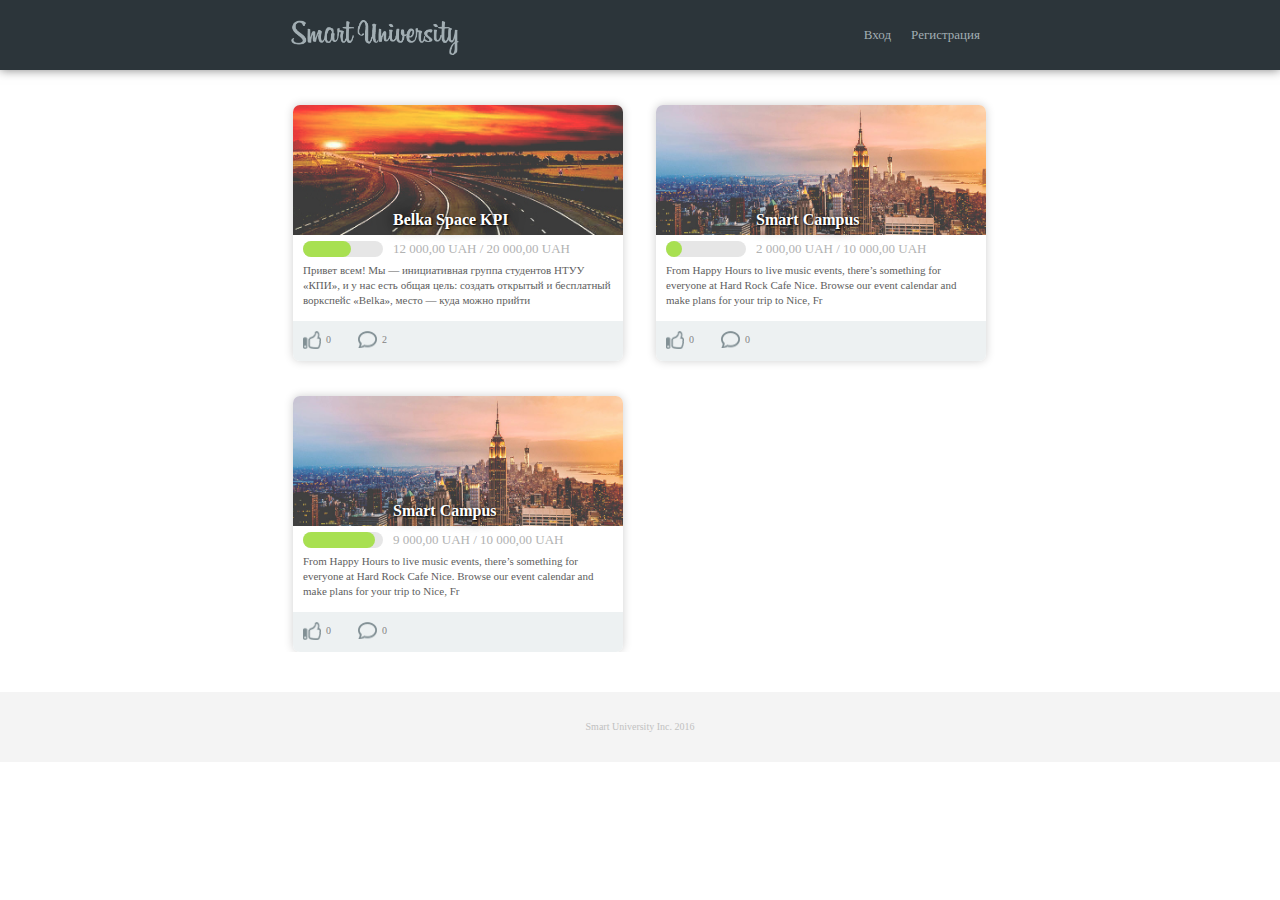
<file: index.html>
﻿<!DOCTYPE html>
<html ng-app = "smartUniversity">
	<head>
	<title>SmartUniversity</title>
	<meta charset="utf-8" />
	<link rel = "stylesheet" type = "text/css" href="css/style.css" />
	<script type = "text/javascript" src = "js/angular.js"></script>
	<script type = "text/javascript" src = "js/jquery.js"></script>
	<script type = "text/javascript" src = "js/app.js"></script>
	<script type = "text/javascript" src = "js/university-events.js"></script>
	<script type = "text/javascript" src = "js/university-header.js"></script>
	<script type = "text/javascript" src = "js/angular-locale_uk-ua.js"></script>
	<script type = "text/javascript" src = "js/angular-cookies.js"></script>
 	</head>
	
	<body ng-controller = "UniversityController as university">
	
		<top-panel></top-panel>
		
		<main-content></main-content>
		
		<div class="footer"> Smart University Inc. 2016</div>
	
	
	</body>
</html>
</file>
<file: css/style.css>
﻿html, body{
	padding: 0;
	margin: 0;
	font-family: Tahoma;
}

.toppanel{
	font-family: Tahoma;
	font-size: 14px;
	line-height: 70px;
	text-align: center;
	color: #848e92;
	width: 100%;
	height: 70px;
	background-color: #2c353a;
	box-shadow: 0 0 10px rgba(0,0,0,0.5);
}

.toppanel-center{
	width: 700px;
	margin: 0 auto;
	height: 100%;
	
}

.logo{
	float: left;
	margin-top: 20px;
	height: 35px;
	width: 170px;
	background-image: url(../images/logo.png);
	background-size:  cover;
	cursor: pointer;
}

.userpanel{
	cursor: pointer;
	float: right;
	height: 100%;
	font-family: Tahoma;
	font-size: 13px;
	color: #a2aeb3;
	text-align: right;
	padding-right: 10px;
	padding-left: 10px;
	box-sizing: border-box;
}

.maincontent{
	margin: 0 auto;
	width: 760px;
	position: relative;
	height: auto;
	overflow: hidden;
	z-index: 2;
}

.closetab{
	cursor: pointer;
	position: relative;
	right: 25px;
	top: 27px;
	float: right;
	width: 30px;
	height: 30px;
	background-size: 30px;
	background-image: url(../images/close.png);
	z-index: 1;
}

.event{
	cursor: pointer;
	display: inline-block;
	margin-left: 33px;
	float: left;
	width: 330px;
	min-height: 200px;
	background-color: white;
	box-shadow: 0 0 10px rgba(0,0,0,0.19);
	border-radius: 7px;
	margin-top: 35px;
}

.event .eventimg{
	float: left;
	height: 130px;
	width: 330px;
	border-top-left-radius: 7px;
	border-top-right-radius: 7px;
	z-index: 1;	
}

.eventprogress progress {
    position: relative;
	float: left;
    height: 16px;
	width: 100px;
   	margin: 0px;
	margin-top: 6px;
	padding-left: 10px;
	padding-right: 10px;
	padding-top: 0px;
	-webkit-appearance: none;
	border: none;
}

.eventprogress progress::-webkit-progress-bar {
	background-color: #e6e6e6;
	border-radius: 45px;
}

.eventprogress progress::-webkit-progress-value {
	border-radius: 45px;
	background-color: #a8e051;
}

.eventprogress progress::-moz-progress-bar {
	background-color: #e6e6e6;
	border-radius: 45px;
}

.eventprogress progress::-moz-progress-value {
	border-radius: 45px;
	background-color: #a8e051;
}

.event .eventitem{
	float: right;
	margin-top: -30px;
	height: 56px;
	width: 230px;
}

.eventitem .eventname{
	height: 28px;
	width: 230px;
	line-height: 30px;
	font-family: Tahoma;
	color: white;
	text-shadow: 1px 1px 2px black, 0 0 1em black;
	font-size: 16px;
	font-weight: 600;
}

.eventitem .money{
	height: 28px;
    width: 220px;
    line-height: 32px;
    font-family: Tahoma;
    font-size: 13px;
    color: #b1b2b2;
    overflow: hidden;
    text-overflow: ellipsis;
    white-space: nowrap;
}

.event-information{
	height: 60px;
	width: 100%;
	padding: 10px;
	box-sizing: border-box;
	min-height: 40px;
	font-family: Tahoma;
	font-size: 11px;
	line-height: 15px;
	padding-top: 2px;
	color: #5e5e5e;
	overflow: hidden;
}

.eventbottominfo{
	width: 100%;
	height: 40px;
	border-bottom-left-radius: 7px;
	border-bottom-right-radius: 7px;
	background-color: #edf1f2;
}

.commentblock{
	width: 55px;
	height: 40px;
	float: left;
}

.like-logo{
	float: left;
	margin-top: 10px;
	margin-left: 10px;
	height: 18px;
	width: 18px;
	background-size: 18px;;
	background-image: url(../images/like.png);
}

.comment-logo{
	float: left;
	margin-top: 10px;
	margin-left: 10px;
	height: 17px;
	width: 19px;
	background-size: 19px;
	background-image: url(../images/comment.png);
}

.commentblock h5{
	font-family: Tahoma;
	float: left;
	margin-left: 5px;
	margin-top: 13px;
	font-size: 10px;
	font-weight: 400;
	color: #838383;
	
}

.footer{	
	margin-top: 40px;
	width: 100%;
	height: 70px;
	background-color: #f4f4f4;
	text-align: center;
	line-height: 70px;
	font-size: 10px;
	color: #c1c1c1;
}

.eventfull{
	width: 693px;
	min-height: 500px;
	display: inline-block;
	margin-left: 33px;
	float: left;
	background-color: white;
	box-shadow: 0 0 10px rgba(0,0,0,0.19);
	border-radius: 7px;
	margin-top: 35px;
	margin-bottom: 20px;
	padding-bottom: 20px;
}

.eventfullimg{	
	position: relative;
	border-top-left-radius: 7px;
	border-top-right-radius: 7px;
	width: 693px;
	height: 250px;
}
.eventfullname{
	position: relative;
	width: 640px;
	height: 60px;
	margin-left: 20px;
	margin-top: -62px;
	line-height: 50px;
	font-family: Seravek, Helvetica, Tahoma;
	color: white;
	text-shadow: 3px 3px 3px black, 0 0 2em black;
	font-size: 45px;
}

.progressfull progress {
    position: relative;
    width: 100%;
    height: 30px;
   	margin-top: 10px;
	margin-bottom: 0px;
	padding-left: 10px;
	padding-right: 10px;
	padding-top: 0px;
	-webkit-appearance: none;
	border: none;
}

.progressfull progress::-webkit-progress-bar {
	background-color: #e6e6e6;
	border-radius: 45px;
}

.progressfull progress::-webkit-progress-value {
	border-radius: 45px;
	background-color: #a8e051;
}

.progressfull progress::-moz-progress-bar {
	background-color: #e6e6e6;
	border-radius: 45px;
}

.progressfull progress::-moz-progress-value {
	border-radius: 45px;
	background-color: #a8e051;
}

.eventfulldescription{
	float: left;
	width: 55%;
	padding-top: 15px;
	min-height: 200px;
	padding-left: 20px;
	box-sizing: border-box;
	padding-bottom: 15px;
	color: #5d5d5d;
	font-size: 12px;
	line-height: 18px;
	overflow: hidden;
	text-align: justify;
}

.eventfullpoints{
	float: right;
    margin-top: 20px;
    width: 43%;
    border-left: 1px solid rgba(0, 0, 0, 0.15);
}

.fullpoints {
    margin-bottom: 10px;
    padding-right: 7px;
    box-sizing: border-box;
    overflow: hidden;
    float: left;
    width: 100%;
}

.fullpoints h4{
    margin: 0;
    padding: 0;
    float: right;
    width: 253px;
    line-height: 19px;
    font-family: Tahoma;
    font-size: 12px;
    font-weight: 100;
    color: #5d5d5d;
}

.donatebutton {
	float: right;
    margin-top: 20px;
	margin-right: 7px;
    width: 42%;
    height: 75px;
    background-color: #a8e051;
    border: none;
    color: white;
    padding: 2px 16px;
	text-align: center;
	line-height:71px;
    font-size: 28px;
    font-weight: bold;
    border-radius: 4px;
    cursor: pointer;
    box-sizing: border-box
}

.closedonate{
	cursor: pointer;
	position: relative;
	right: 162px;
	top: -510px;
	float: right;
	width: 30px;
	height: 30px;
	background-size: 30px;
	background-image: url(../images/close.png);
	z-index: 4;
}

.donateformfull {
	position: absolute;
	left: 0px; right: 0px; top: 105px; 
	margin:0px auto 0px auto;
    font-family: Tahoma;
    font-size: 14px;
    line-height: 70px;
    text-align: center;
    color: #848e92;
	width: 350px;
	background-color: white;
	box-shadow: 0 0 15px rgba(0,0,0,0.19);
	border-radius: 7px;
	z-index:3;
}

.donateformfull #cvv{
	float: right;
	margin-top: 15px;
	margin-right: 22px;
	height: 44px;
	width: 66px;
	background-image: url(../images/cvv.jpg);
	background-size:  100% 100%;
}

.donateformfull input[type="password"] {
	float: left;
    margin-top: 15px;
	margin-left: 22px;
    height: 45px;
    width: 231px;
    background-color: rgba(239, 239, 239, 0.23);
    color: #424242;
    padding: 2px 16px;
    font-size: 12px;
    border-radius: 4px;
    border: 1px solid #d0d0d0;
    cursor: pointer;
    box-sizing: border-box; 
}

.donateformfull input[type="submit"] {
    margin-top: 15px;
    height: 45px;
    width: 307px;
    background-color: #a8e051;
    border: none;
    color: white;
    padding: 2px 16px;
    font-size: 14px;
    font-weight: bold;
    border-radius: 4px;
    cursor: pointer;
    box-sizing: border-box;

}

.donateformfull input[type="text"] {
    margin-top: 15px;
    height: 45px;
    width: 307px;
    background-color: rgba(239, 239, 239, 0.23);
    color: #424242;
    padding: 2px 16px;
    font-size: 12px;
    border-radius: 4px;
    border: 1px solid #d0d0d0;
    cursor: pointer;
    box-sizing: border-box;

}

.donateformfull input[type="number"] {
    margin-top: 15px;
    height: 45px;
    width: 307px;
    background-color: rgba(239, 239, 239, 0.23);
    color: #424242;
    padding: 2px 16px;
    font-size: 12px;
    border-radius: 4px;
    border: 1px solid #d0d0d0;
    cursor: pointer;
    box-sizing: border-box;

}

.donateformfull input[type="month"] {
    margin-top: 15px;
    height: 45px;
    width: 307px;
    background-color: rgba(239, 239, 239, 0.23);
    color: #424242;
    padding: 2px 16px;
    font-size: 12px;
    border-radius: 4px;
    border: 1px solid #d0d0d0;
    cursor: pointer;
    box-sizing: border-box;

}

.addreviewform {
	padding-top: 3px;
	padding-bottom: 10px;
}

.addreviewform input[type="text"] {
	margin: 0px;
    height: 50px;
	width: 356px;
	background-color: white;
    color: #424242;
    padding: 2px 16px;
    font-size: 13px;
    border-radius: 0px;
    border: 1px solid #d0d0d0;
    box-sizing: border-box;
}

.addreviewform input[type="submit"] {
	margin: 0px;
    height: 35px;
	width: 356px;
    background-color: #EFF1F3;
    border: none;
    color: #738392;
    padding: 2px 16px;
    font-size: 12px;
    font-weight: bold;
    border-radius: 0px;
    box-sizing: border-box;
}

#cashlogo{
	float: left;
    margin-left: 10px;
    height: 18px;
    width: 18px;
    background-image: url(../images/cash.png);
    background-size: 18px;
}

#userlogo{
	float: left;
    margin-left: 10px;
    height: 18px;
    width: 18px;
    background-image: url(../images/user.png);
    background-size: 18px;
}

#startdatelogo{
	float: left;
    margin-left: 10px;
    height: 18px;
    width: 18px;
    background-image: url(../images/calender.png);
    background-size: 18px;
}

#enddatelogo{
	float: left;
    margin-left: 10px;
    height: 18px;
    width: 18px;
    background-image: url(../images/timer.png);
    background-size: 18px;
}

#universitylogo{
	float: left;
    margin-left: 10px;
    height: 18px;
    width: 18px;
    background-image: url(../images/university.png);
    background-size: 18px;
}

#likelogo{
	float: left;
    margin-left: 10px;
    height: 18px;
    width: 18px;
    background-image: url(../images/like.png);
    background-size: 18px;
}


.commentsblock {
	float: left;
    box-sizing: border-box;
    border-top: 1px solid #e9e9e9;
	width: 380px;
    overflow: hidden;
    padding-left: 20px;
}

.commentsblock p{
	margin: 0 0 5px 0;
    color: #555555;
	height: 30px;
	line-height: 35px;
}

.commentuserpic {
    height: 34px;
    width: 34px;
    border-radius: 17px;
    border: 1px solid #ececec;
}

.reviews{
	float: left;
    margin-top: 6px;
    width: 100%;
    overflow: hidden;
}

.commentnamedate {
    float: right;
    height: 34px;
    width: 315px;
}

.commentname {
    width: 100%;
    height: 20px;
    color: #555555;
    font-size: 12px;
}

.commentdate {
    width: 100%;
    height: 14px;
    color: #767676;
    font-size: 10px;
}

.commenttext {
    line-height: 17px;
    width: 100%;
    color: #767676;
    font-size: 12px;
    margin-bottom: 7px;
}

.signinform{
	position: absolute;
	margin: 0px auto 0px auto;
	left: 0px; right: 0px; top: 105px;
	width: 350px;
	background-color: white;
	box-shadow: 0 0 15px rgba(0,0,0,0.19);
	border-radius: 7px;
	z-index: 3;
}

.signupform{
	position: absolute;
	left: 0px; right: 0px; top: 105px; 
	margin:0px auto 0px auto;
	width: 350px;
	background-color: white;
	box-shadow: 0 0 15px rgba(0,0,0,0.19);
	border-radius: 7px;
	z-index:3;
}

.addeventform{
	position: absolute;
	left: 0px; right: 0px; top: 105px;
	margin:0px auto 0px auto;
	width: 350px;
	background-color: white;
	box-shadow: 0 0 15px rgba(0,0,0,0.19);
	border-radius: 7px;
	z-index:3;
}


.closesign{
	cursor: pointer;
	position: relative;
	right: 22px;
	top: 97px;
	float: right;
	width: 30px;
	height: 30px;
	background-size: 30px;
	background-image: url(../images/close.png);
	z-index: 4;
}

.closeeventform{
	cursor: pointer;
	position: relative;
	right: 2px;
	top: 97px;
	float: right;
	width: 30px;
	height: 30px;
	background-size: 30px;
	background-image: url(../images/close.png);
	z-index: 4;
}

.signintextlabel{
	width: 307px;
	float: left;
	text-align: center;
	margin-left: 27px;
	color: #3b3b3b;
	font-size: 17px;
	font-weight: bold;
	box-sizing: border-box;
	
}

input[type="text"] {
    margin-top: 15px;
    height: 45px;
    width: 307px;
    background-color: rgba(239, 239, 239, 0.23);
    color: #424242;
    padding: 2px 16px;
    font-size: 12px;
    border-radius: 4px;
    border: 1px solid #d0d0d0;
    cursor: pointer;
    box-sizing: border-box;

}

input[type="email"] {
    margin-top: 15px;
    height: 45px;
    width: 307px;
    background-color: rgba(239, 239, 239, 0.23);
    color: #424242;
    padding: 2px 16px;
    font-size: 12px;
    border-radius: 4px;
    border: 1px solid #d0d0d0;
    cursor: pointer;
    box-sizing: border-box;

}

input[type="password"] {
    margin-top: 15px;
    height: 45px;
    width: 307px;
    background-color: rgba(239, 239, 239, 0.23);
    color: #424242;
    padding: 2px 16px;
    font-size: 12px;
    border-radius: 4px;
    border: 1px solid #d0d0d0;
    cursor: pointer;
    box-sizing: border-box;

}

input[type="submit"] {
    margin-top: 15px;
    height: 45px;
    width: 307px;
    background-color: #a8e051;
    border: none;
    color: white;
    padding: 2px 16px;
    font-size: 14px;
    font-weight: bold;
    border-radius: 4px;
    cursor: pointer;
    box-sizing: border-box;
}

input[type="file"] {
    margin-left: 20px;
    margin-top: 15px;
}
</file>
